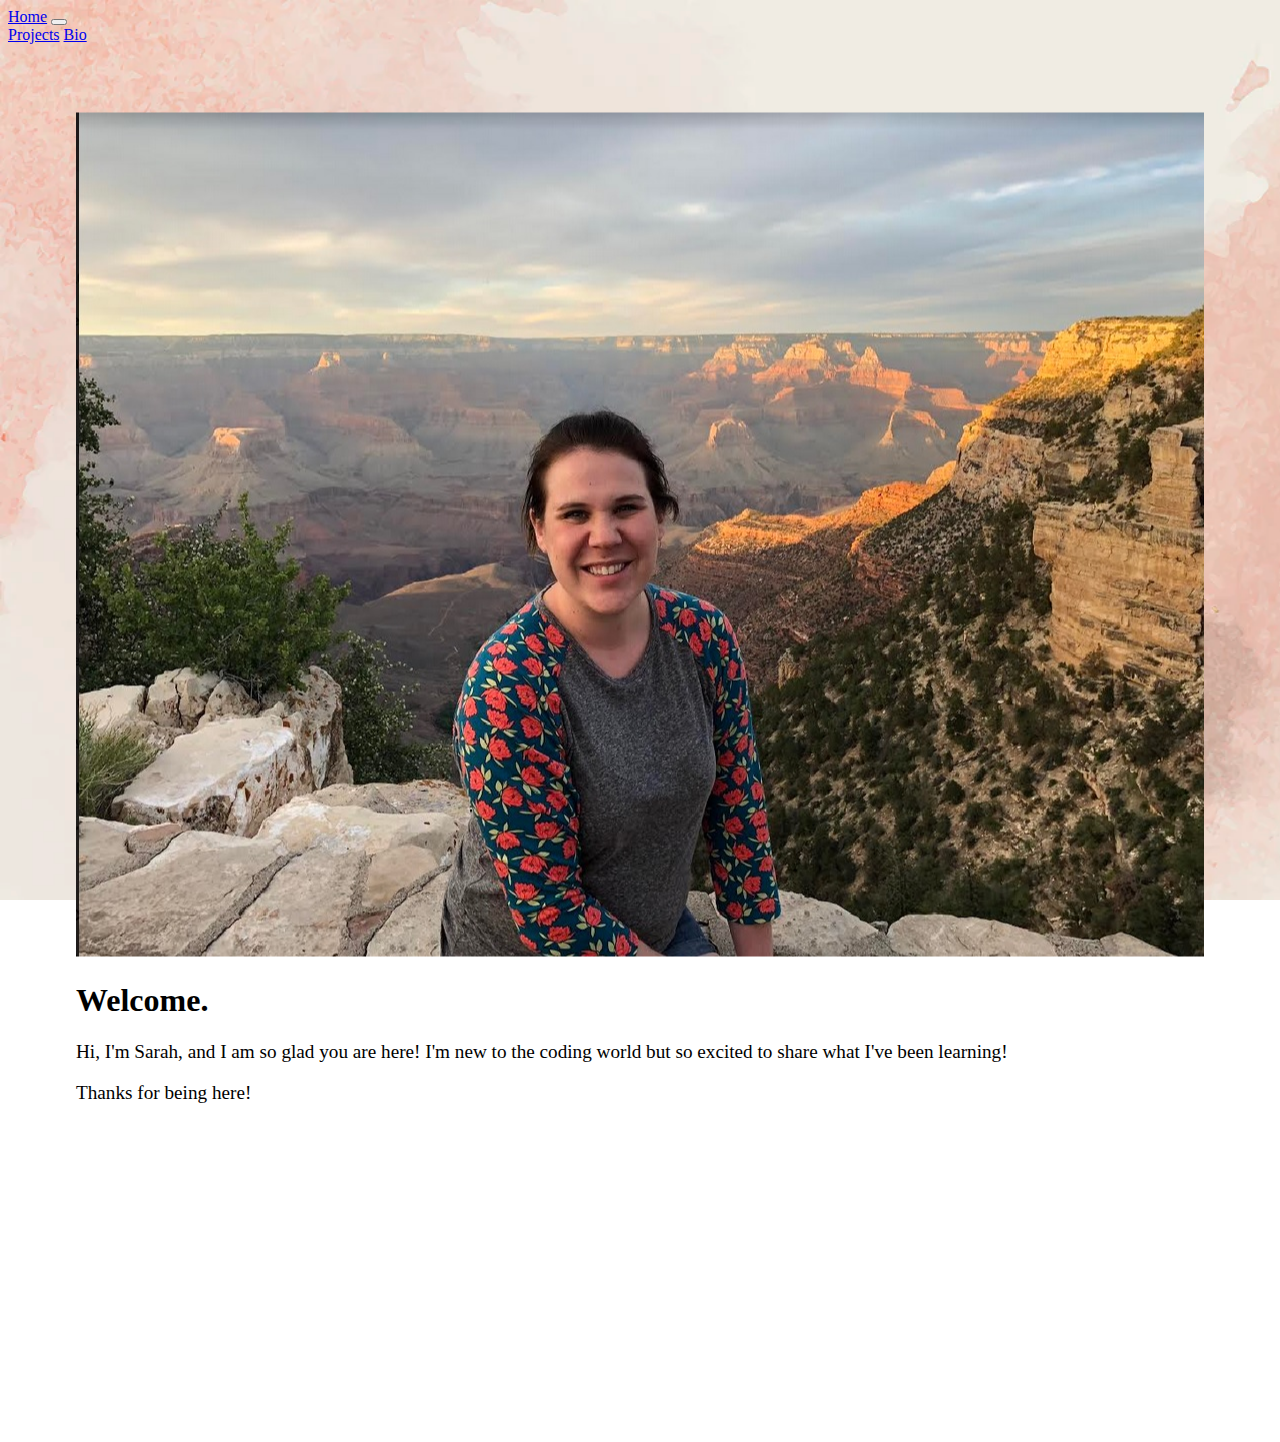
<file: index.html>
<!DOCTYPE html>
<html lang="en">
<head>
    <meta charset="UTF-8">
 <!-- CSS only -->
<link href="https://cdn.jsdelivr.net/npm/bootstrap@5.1.3/dist/css/bootstrap.min.css" rel="stylesheet" integrity="sha384-1BmE4kWBq78iYhFldvKuhfTAU6auU8tT94WrHftjDbrCEXSU1oBoqyl2QvZ6jIW3" crossorigin="anonymous">
    <!-- JavaScript Bundle with Popper -->
    <script src="https://cdn.jsdelivr.net/npm/bootstrap@5.1.3/dist/js/bootstrap.bundle.min.js" integrity="sha384-ka7Sk0Gln4gmtz2MlQnikT1wXgYsOg+OMhuP+IlRH9sENBO0LRn5q+8nbTov4+1p" crossorigin="anonymous"></script>
    <link rel="stylesheet" type="text/css" href="./styles.css">
<style>
    body {
      background-image: url('backgroundImage.jpg');
      background-repeat: no-repeat;
      background-attachment: fixed;
      background-size: cover;
    }
    </style> 
</head>
<title>
 Sarah - Web Developer
</title>
<body>
  <nav class="navbar navbar-expand-lg navbar-dark bg-dark">
    <div class="container-fluid">
      <a class="navbar-brand" href="index.html">Home</a>
      <button class="navbar-toggler" type="button" data-bs-toggle="collapse" data-bs-target="#navbarNavAltMarkup" aria-controls="navbarNavAltMarkup" aria-expanded="false" aria-label="Toggle navigation">
        <span class="navbar-toggler-icon"></span>
      </button>
      <div class="collapse navbar-collapse" id="navbarNavAltMarkup">
        <div class="navbar-nav">
          <a class="nav-link" href="projects.html">Projects</a>
          <a class="nav-link" href="bio.html">Bio</a>
        </div>
      </div>
    </div>
  </nav>
  <!-- Bootstrap Grid System -->
  <div class="container vertical-center" style="height: 75%; width: auto;" align="center">
    <div class="row">
      <div class="col-8">
        <img class="img-fluid" src="sarahBioPic.jpg">
      </div>
      <div class="col-4">
       <h1 align="left"> Welcome. </h1>
       <p> </p>
       <p align="left"; style="font-size: 120%">
        Hi, I'm Sarah, and I am so glad you are here! I'm new to the coding world but so excited to share what I've been learning!</p>
        <p align="left"; style="font-size: 120%">Thanks for being here!</p>
         <iframe width="560" height="315" src="https://www.youtube.com/embed/7DhcIOBhxJY" title="YouTube video player" frameborder="0" allow="accelerometer; autoplay; clipboard-write; encrypted-media; gyroscope; picture-in-picture" allowfullscreen></iframe>
        </iframe> 
      </div>
    </div>
 </div>
</body>
</html>
</file>
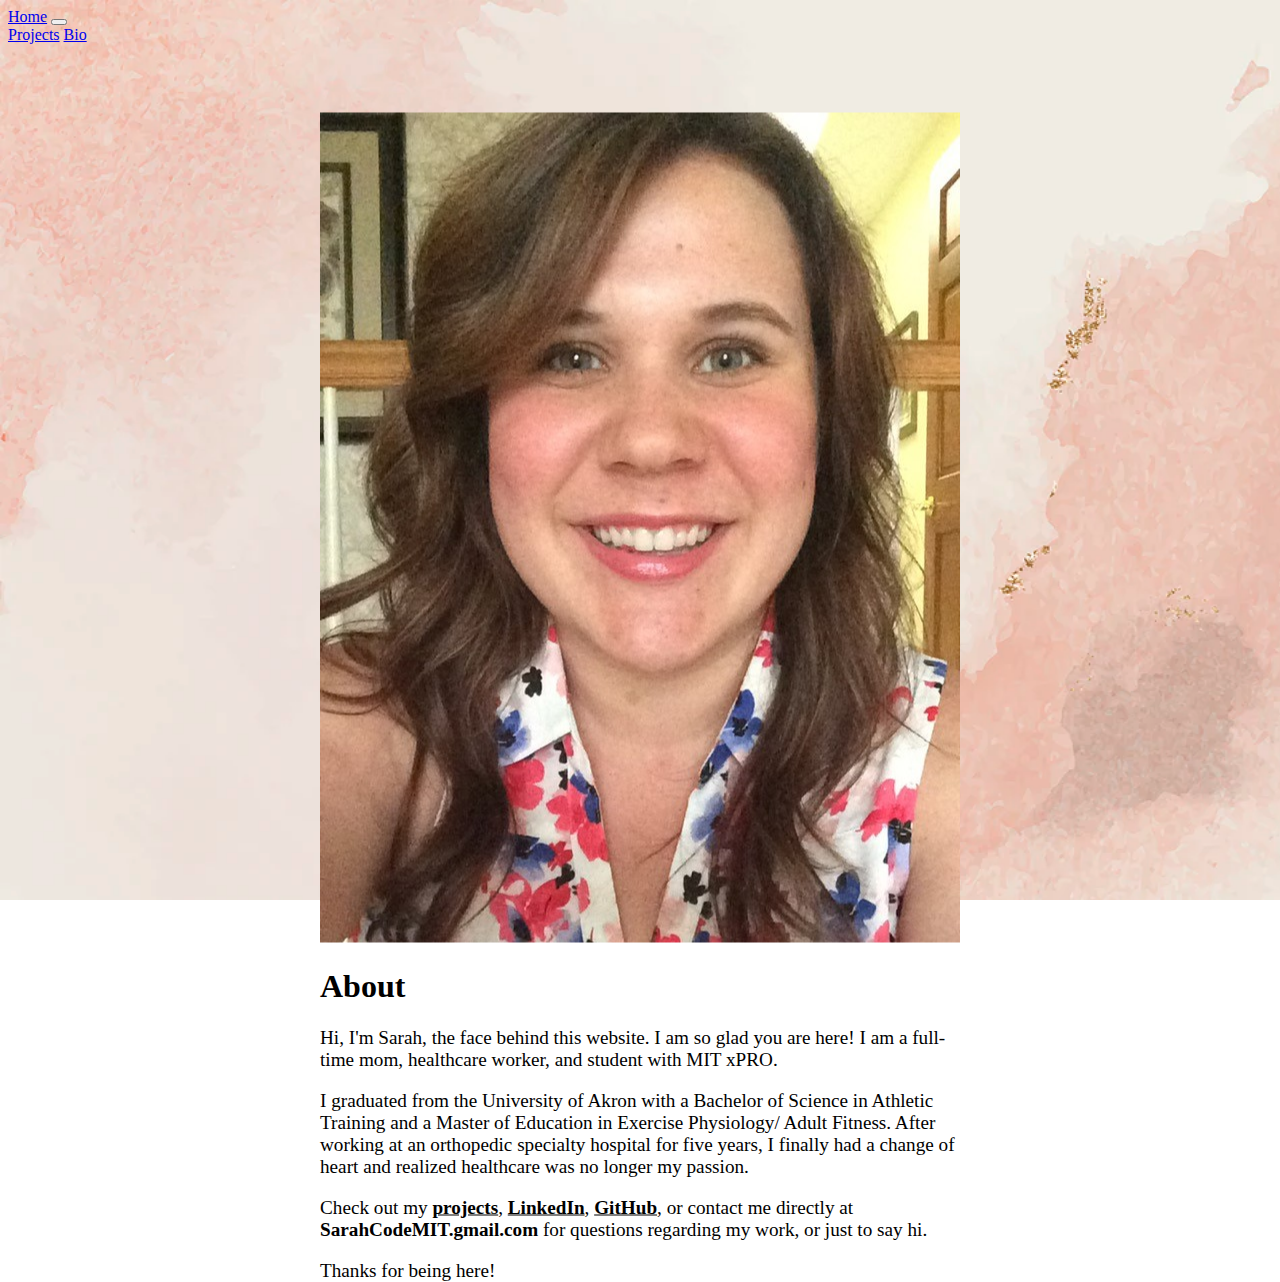
<file: bio.html>
<!DOCTYPE html>
<html lang="en">
<head>
    <meta charset="UTF-8">
 <!-- CSS only -->
<link href="https://cdn.jsdelivr.net/npm/bootstrap@5.1.3/dist/css/bootstrap.min.css" rel="stylesheet" integrity="sha384-1BmE4kWBq78iYhFldvKuhfTAU6auU8tT94WrHftjDbrCEXSU1oBoqyl2QvZ6jIW3" crossorigin="anonymous">
    <!-- JavaScript Bundle with Popper -->
    <script src="https://cdn.jsdelivr.net/npm/bootstrap@5.1.3/dist/js/bootstrap.bundle.min.js" integrity="sha384-ka7Sk0Gln4gmtz2MlQnikT1wXgYsOg+OMhuP+IlRH9sENBO0LRn5q+8nbTov4+1p" crossorigin="anonymous"></script>
    <link rel="stylesheet" type="text/css" href="./styles.css">
<style>
    body {
      background-image: url('backgroundImage.jpg');
      background-repeat: no-repeat;
      background-attachment: fixed;
      background-size: cover;
    }
    </style> 
</head>
<title>
  Bio - Sarah
</title>
<body>
  <nav class="navbar navbar-expand-lg navbar-dark bg-dark">
    <div class="container-fluid">
      <a class="navbar-brand" href="index.html">Home</a>
      <button class="navbar-toggler" type="button" data-bs-toggle="collapse" data-bs-target="#navbarNavAltMarkup" aria-controls="navbarNavAltMarkup" aria-expanded="false" aria-label="Toggle navigation">
        <span class="navbar-toggler-icon"></span>
      </button>
      <div class="collapse navbar-collapse" id="navbarNavAltMarkup">
        <div class="navbar-nav">
          <a class="nav-link" href="projects.html">Projects</a>
          <a class="nav-link" href="bio.html">Bio</a>
        </div>
      </div>
    </div>
  </nav>
   <!-- Bootstrap Grid System -->
  <div class="container vertical-center" style="height: 75%; width: auto;" align="center">
    <div class="row">
      <div class="col-8">
        <img class="img-fluid" src="SarahImage.jpg">
      </div>
      <div class="col-4">
       <h1 align="left"> About </h1>
       <p align="left"; style="font-size: 120%">

        Hi, I'm Sarah, the face behind this website. I am so glad you are here! I am a full-time mom, healthcare worker, and student with MIT xPRO.</p>
        
       <p align="left"; style="font-size: 120%"> I graduated from the University of Akron with a Bachelor of Science in Athletic Training and a Master of Education in Exercise Physiology/ Adult Fitness. After working at an orthopedic specialty hospital for five years, I finally had a change of heart and realized healthcare was no longer my passion.</p>
        
        <p align="left"; style="font-size: 120%">Check out my  <b><a href="./projects.html" style="color:black" target="_blank">projects</a></b>, <b><a href="https://www.linkedin.com/in/sarah-markley" style="color:black" target="_blank">LinkedIn</a></b>, <b><a href="https://github.com/SarahMarkley" style="color:black" target="_blank">GitHub</a></b>, or contact me directly at <b>SarahCodeMIT.gmail.com</b> for questions regarding my work, or just to say hi.</p>
        
        <p align="left"; style="font-size: 120%">Thanks for being here!</p>
      </div>
    </div>
 </div>
</body>
</html>
</file>
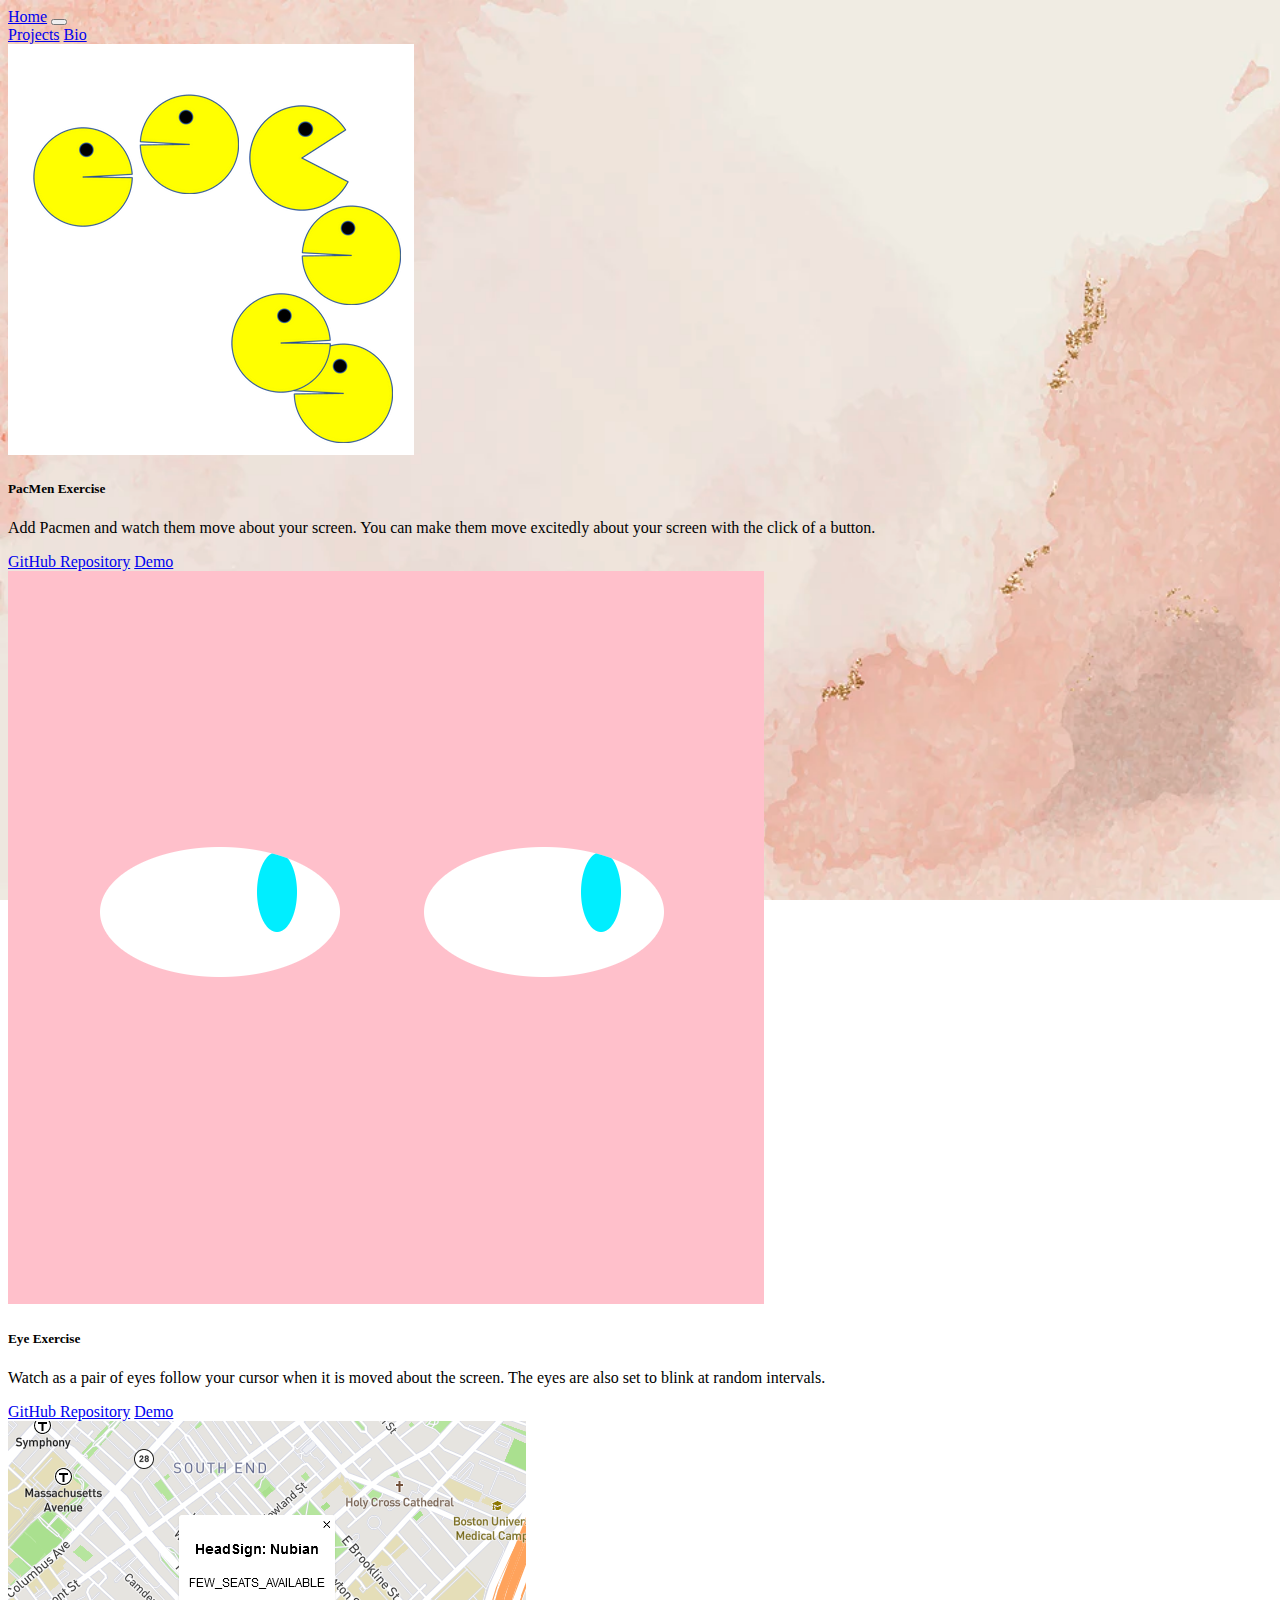
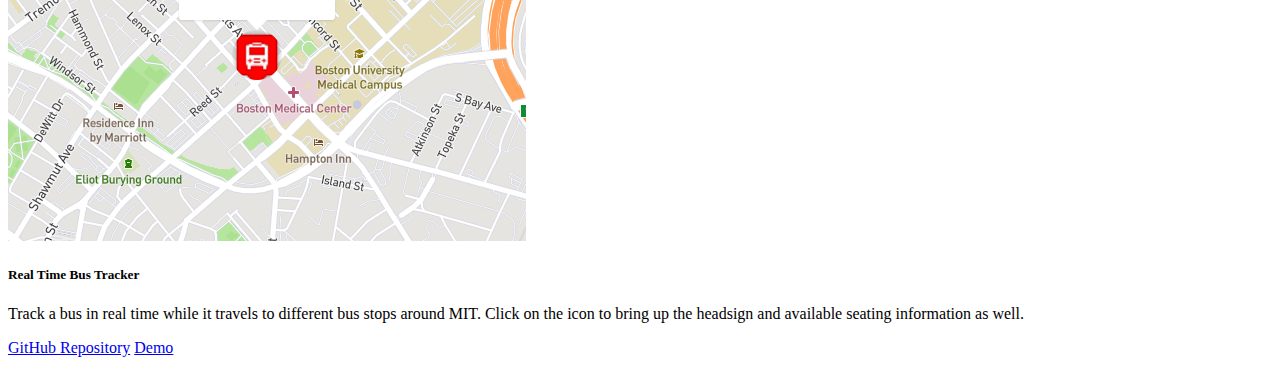
<file: projects.html>
<!DOCTYPE html>
<html lang="en">
<head>
    <meta charset="UTF-8">
 <!-- CSS only -->
<link href="https://cdn.jsdelivr.net/npm/bootstrap@5.1.3/dist/css/bootstrap.min.css" rel="stylesheet" integrity="sha384-1BmE4kWBq78iYhFldvKuhfTAU6auU8tT94WrHftjDbrCEXSU1oBoqyl2QvZ6jIW3" crossorigin="anonymous">
<style>
    body {
      background-image: url('backgroundImage.jpg');
      background-repeat: no-repeat;
      background-attachment: fixed;
      background-size: cover;
    }
    </style> 
    <!-- JavaScript Bundle with Popper -->
<script src="https://cdn.jsdelivr.net/npm/bootstrap@5.1.3/dist/js/bootstrap.bundle.min.js" integrity="sha384-ka7Sk0Gln4gmtz2MlQnikT1wXgYsOg+OMhuP+IlRH9sENBO0LRn5q+8nbTov4+1p" crossorigin="anonymous"></script>
</head>
<title>
  Projects - Sarah
</title>
<body>
  <nav class="navbar navbar-expand-lg navbar-dark bg-dark">
    <div class="container-fluid">
      <a class="navbar-brand" href="index.html">Home</a>
      <button class="navbar-toggler" type="button" data-bs-toggle="collapse" data-bs-target="#navbarNavAltMarkup" aria-controls="navbarNavAltMarkup" aria-expanded="false" aria-label="Toggle navigation">
        <span class="navbar-toggler-icon"></span>
      </button>
      <div class="collapse navbar-collapse" id="navbarNavAltMarkup">
        <div class="navbar-nav">
          <a class="nav-link" href="projects.html">Projects</a>
          <a class="nav-link" href="bio.html">Bio</a>
        </div>
      </div>
    </div>
  </nav>
 
  <div class="card-group">
    <div class="card">
      <img style="height:80%; width: auto;" src="PacMenExerciseImage.jpg" class="card-img-top" alt="...">
      <div class="card-body">
        <h5 class="card-title">PacMen Exercise</h5>
        <p class="card-text">Add Pacmen and watch them move about your screen. You can make them move excitedly about your screen with the click of a button. </p>
        <a href="https://github.com/SarahMarkley/PacMen-Exercise" class="btn btn-primary" target="_blank">GitHub Repository</a>
        <a href="https://sarahmarkley.github.io/PacMen-Exercise/" class="btn btn-primary" target="_blank">Demo</a>
      </div>
    </div>
    <div class="card">
      <img src="EyeExerciseImage.jpg" class="card-img-top" alt="...">
      <div class="card-body">
        <h5 class="card-title">Eye Exercise</h5>
        <p class="card-text">Watch as a pair of eyes follow your cursor when it is moved about the screen. The eyes are also set to blink at random intervals. </p>
        <a href="https://github.com/SarahMarkley/Eye-Exercise" class="btn btn-primary" target="_blank";">GitHub Repository</a>
        <a href="https://sarahmarkley.github.io/Eye-Exercise/" class="btn btn-primary" target="_blank">Demo</a>
      </div>
    </div>
    <div class="card">
      <img style="height:80%; width: auto;" src="RealTimeBusTracker.jpg" class="card-img-top" alt="...">
      <div class="card-body">
        <h5 class="card-title">Real Time Bus Tracker</h5>
        <p class="card-text">Track a bus in real time while it travels to different bus stops around MIT. Click on the icon to bring up the headsign and available seating information as well. </p>
        <a href="https://github.com/SarahMarkley/Real-Time-Bus-Tracker" class="btn btn-primary" target="_blank">GitHub Repository</a>
        <a href="https://sarahmarkley.github.io/Real-Time-Bus-Tracker/" class="btn btn-primary" target="_blank">Demo</a>
      </div>
    </div>
  </div>


</body>
</html>
</file>
<file: styles.css>
.vertical-center {
    margin: 0;
    position: absolute;
    top: 50%;
    left: 50%;
    -ms-transform: translate(-50%, -50%);
    transform: translate(-50%, -50%);
  }
</file>
